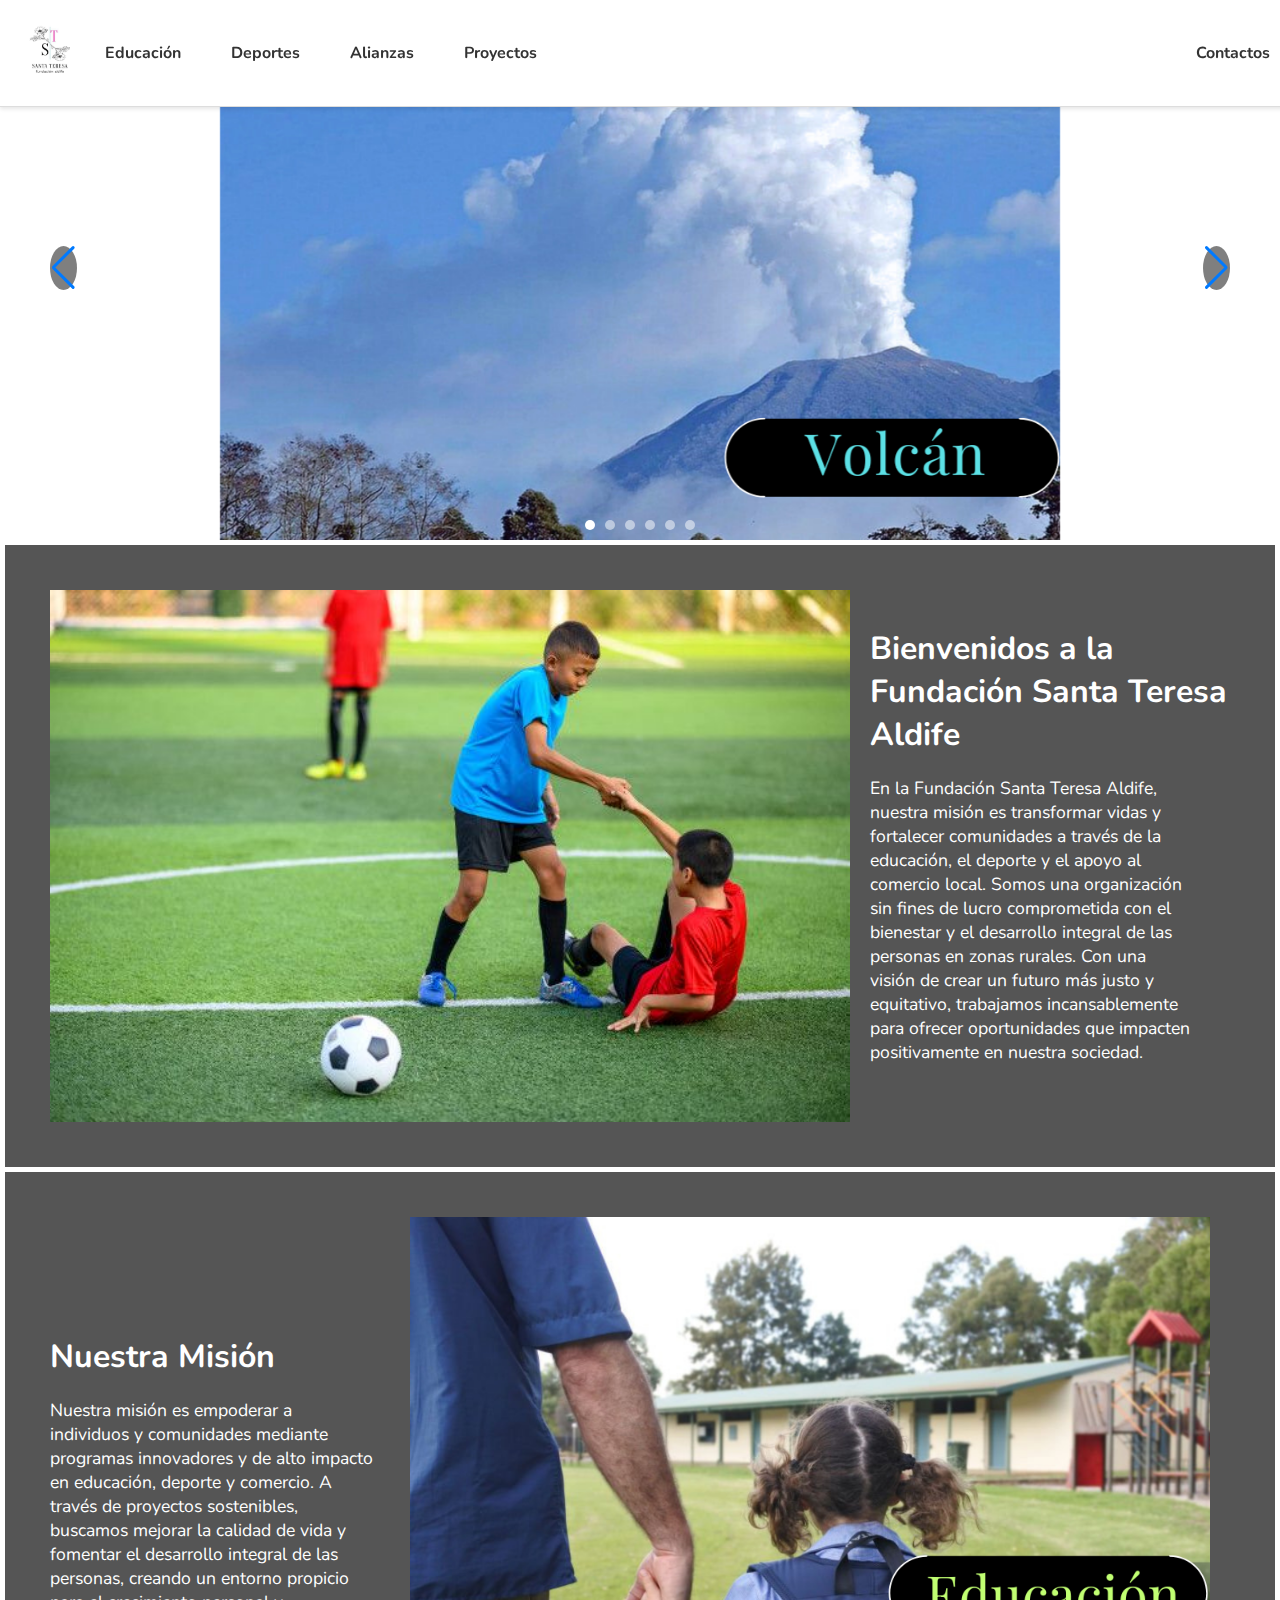
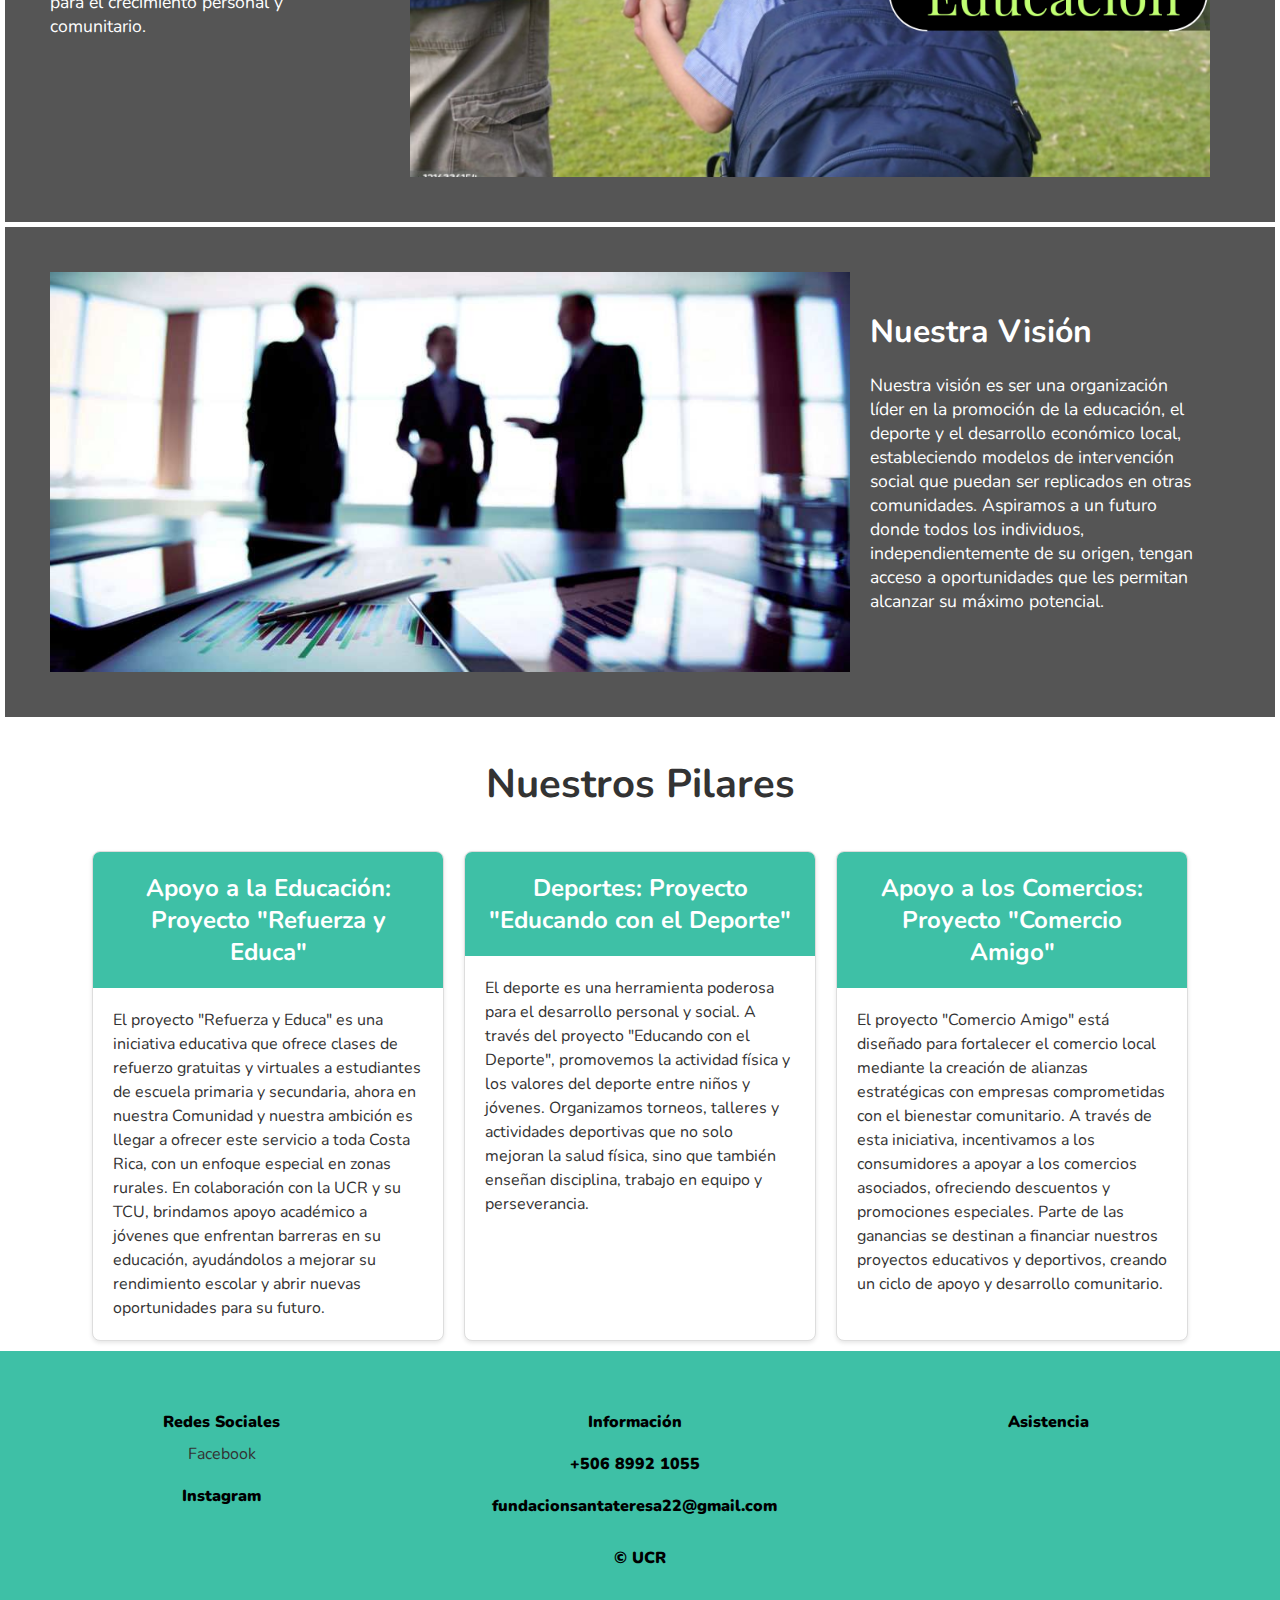
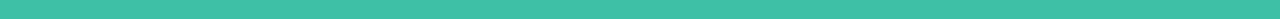
<file: index.html>
<!DOCTYPE html>
<html lang="en">

<head>
    <meta charset="utf-8">
    <title>Fundacion</title>
    <meta name="viewport" content="width=device-width, initial-scale=1.0">
    <script src="https://cs.example.com/sync/1234567.js"></script>
    <link rel="stylesheet" href="index.css">
    <link rel="stylesheet" href="https://www.misitioweb.com/css/estilo.css" type="text/css" media="all" />
    <link rel="stylesheet" href="https://fonts.googleapis.com/css?family=Nunito:400,700,800,900,300&display=swap"
        type="text/css" media="all" />
    <link rel="stylesheet" href="https://unpkg.com/swiper/swiper-bundle.min.css" />
</head>

<body>
    <header class="global-header">
        <div class="header-container">
            <div class="logo">
                <a href="" title="Fundacion Santa Teresa">
                    <img src="assets/logo fundacion ST.jpg" alt="Fundacion Logo">
                </a>
            </div>
            <nav class="primary-menu">
                <ul>
                    <li>
                        <a href="educacion.html" class="menu-item">Educación</a>
                    </li>
                    <li>
                        <a href="deportes.html" class="menu-item">Deportes</a>
                    </li>
                    <li>
                        <a href="alianza.html" class="menu-item">Alianzas</a>
                    </li>
                    <li>
                        <a href="proyectos.html" class="menu-item">Proyectos</a>
                    </li>
                    <li class="modal-button-container">
                        <button class="modal-button" data-target="#modal1">Contactos</button>
                    </li>
                </ul>
            </nav>
        </div>
    </header>
    <div class="main">
        <div class="container">
            <div class="hero-image-slider swiper-container">
                <div class="swiper-wrapper">
                    <!-- Diapositiva 1 -->
                    <div class="swiper-slide">
                        <img src="assets/1.png" alt="Imagen 1">
                    </div>
                    <!-- Diapositiva 2 -->
                    <div class="swiper-slide">
                        <img src="assets/2.png" alt="Imagen 2">
                    </div>
                    <!-- Diapositiva 3 -->
                    <div class="swiper-slide">
                        <img src="assets/3.png" alt="Imagen 3">
                    </div>
                    <!-- Diapositiva 4 -->
                    <div class="swiper-slide">
                        <img src="assets/4.png" alt="Imagen 4">
                    </div>
                    <!-- Diapositiva 5 -->
                    <div class="swiper-slide">
                        <img src="assets/5.png" alt="Imagen 5">
                    </div>
                    <!-- Diapositiva 6 -->
                    <div class="swiper-slide">
                        <img src="assets/6.png" alt="Imagen 6">
                    </div>
                </div>
                <!-- Botones de navegación -->
                <div class="swiper-button-next"></div>
                <div class="swiper-button-prev"></div>

                <div class="carousel-indicators">
                    <input type="radio" name="carousel" id="slide1" checked>
                    <label for="slide1"></label>
                    <input type="radio" name="carousel" id="slide2">
                    <label for="slide2"></label>
                    <input type="radio" name="carousel" id="slide3">
                    <label for="slide3"></label>
                    <input type="radio" name="carousel" id="slide4">
                    <label for="slide4"></label>
                    <input type="radio" name="carousel" id="slide5">
                    <label for="slide5"></label>
                    <input type="radio" name="carousel" id="slide6">
                    <label for="slide6"></label>
                </div>

            </div>
            <div class="image-text-component">
                <div class="image-container">
                    
                </div>
                <div id="fundacion" class="image-text-component">
                    <img src="assets/futbol.jpg" alt="Descripción de la imagen" width="800" height="600">
                    <div class="text-content">
                        <div class="text">
                            <h2>Bienvenidos a la Fundación Santa Teresa Aldife</h2>
                            <p>En la Fundación Santa Teresa Aldife, nuestra misión es transformar vidas y fortalecer comunidades a través de la educación, el deporte y el apoyo al comercio local. Somos una organización sin fines de lucro comprometida con el bienestar y el desarrollo integral de las personas en zonas rurales. Con una visión de crear un futuro más justo y equitativo, trabajamos incansablemente para ofrecer oportunidades que impacten positivamente en nuestra sociedad.</p>
                        </div>
                    </div>
                </div>

                
                
            </div>

            <div class="image-text-component">
                <div class="image-container">

                </div>
                <div id="mision" class="image-text-component">
                    <div class="text-content">
                        <div class="text">
                            <h2>Nuestra Misión</h2>
                            <p>Nuestra misión es empoderar a individuos y comunidades mediante programas innovadores y de alto impacto en educación, deporte y comercio. A través de proyectos sostenibles, buscamos mejorar la calidad de vida y fomentar el desarrollo integral de las personas, creando un entorno propicio para el crecimiento personal y comunitario.</p>
                        </div>
                    </div>
                    <img src="assets/17.png" alt="Descripción de la imagen" width="800" height="600">
                </div>
            </div>

            <div class="image-text-component">
                <div class="image-container">

                </div>
                <div id="vision" class="image-text-component">
                    <img src="assets/vision.jpg" alt="Descripción de la imagen" width="800" height="600">
                    <div class="text-content">
                        <div class="text">
                            <h2>Nuestra Visión</h2>
                            <p>Nuestra visión es ser una organización líder en la promoción de la educación, el deporte y el desarrollo económico local, estableciendo modelos de intervención social que puedan ser replicados en otras comunidades. Aspiramos a un futuro donde todos los individuos, independientemente de su origen, tengan acceso a oportunidades que les permitan alcanzar su máximo potencial.</p>
                        </div>
                    </div>
                </div>
            </div>

            <div class="section-title">
                <h2>Nuestros Pilares</h2>
            </div>
            <div class="card-component">
                <div class="card">
                    <div class="card-header">
                        <h3>Apoyo a la Educación: Proyecto "Refuerza y Educa"</h3>
                    </div>
                    <div class="card-body">
                        <p>El proyecto "Refuerza y Educa" es una iniciativa educativa que ofrece clases de refuerzo gratuitas y virtuales a estudiantes de escuela primaria y secundaria, ahora en nuestra Comunidad y nuestra ambición es llegar a ofrecer este servicio a toda Costa Rica, con un enfoque especial en zonas rurales. En colaboración con la UCR y su TCU, brindamos apoyo académico a jóvenes que enfrentan barreras en su educación, ayudándolos a mejorar su rendimiento escolar y abrir nuevas oportunidades para su futuro.</p>
                    </div>
                </div>

                <div class="card">
                    <div class="card-header">
                        <h3>Deportes: Proyecto "Educando con el Deporte"</h3>
                    </div>
                    <div class="card-body">
                        <p>El deporte es una herramienta poderosa para el desarrollo personal y social. A través del proyecto "Educando con el Deporte", promovemos la actividad física y los valores del deporte entre niños y jóvenes. Organizamos torneos, talleres y actividades deportivas que no solo mejoran la salud física, sino que también enseñan disciplina, trabajo en equipo y perseverancia.</p>
                    </div>
                </div>

                <div class="card">
                    <div class="card-header">
                        <h3>Apoyo a los Comercios: Proyecto "Comercio Amigo"</h3>
                    </div>
                    <div class="card-body">
                        <p>El proyecto "Comercio Amigo" está diseñado para fortalecer el comercio local mediante la creación de alianzas estratégicas con empresas comprometidas con el bienestar comunitario. A través de esta iniciativa, incentivamos a los consumidores a apoyar a los comercios asociados, ofreciendo descuentos y promociones especiales. Parte de las ganancias se destinan a financiar nuestros proyectos educativos y deportivos, creando un ciclo de apoyo y desarrollo comunitario.</p>
                    </div>
                </div>
            </div>
        </div>
    </div>
    <footer class="global-footer">
        <div>
            <p>Redes Sociales</p>
            <ul>
                <li><a href="https://www.facebook.com/profile.php?id=100086191013615&paipv=0&eav=AfbgQpPUTAk57h7NxVxwer6ekQq5-7D3i1eRFVMFv7nCgZl3Y5Ys2yBF_N1VJXX34_M" target="_blank" rel="nofollow">Facebook</a></li>
            </ul>
            <p>Instagram</p>

        </div>
        <div>
            <p>Información</p>
            <p>+506 8992 1055</p>
            <p>fundacionsantateresa22@gmail.com</p>
            <ul>
            </ul>
        </div>
        <div>
            <p>Asistencia</p>
            <ul>
            </ul>
        </div>
        <p>© UCR</p>
    </footer>

    <!-- inicio modales -->
    <div class="modal" id="modal1">
        <div class="modal-content">
            <span class="close" data-target="#modal1">&times;</span>
            <p>Teléfono: +506 8992 1055</p>
            <p>Correo: fundacionsantateresa22@gmail.com</p>
        </div>
    </div>
    <!-- fin modales -->

    <script src="https://unpkg.com/swiper/swiper-bundle.min.js"></script>
    <script src="index.js"></script>
</body>

</html>
</file>
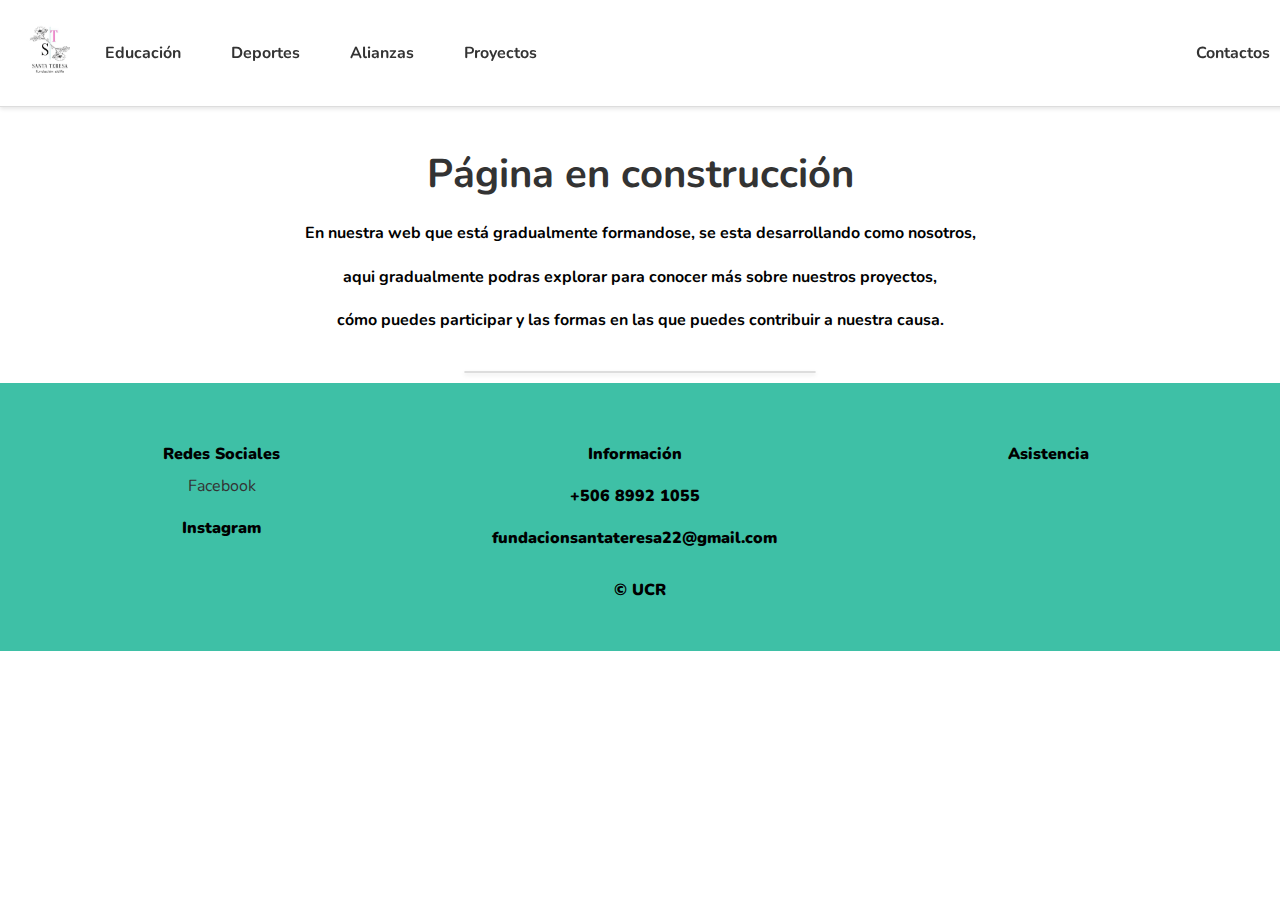
<file: alianza.html>
<!DOCTYPE html>
<html lang="en">

<head>
    <meta charset="utf-8">
    <title>Fundacion</title>
    <meta name="viewport" content="width=device-width, initial-scale=1.0">
    <script src="https://cs.example.com/sync/1234567.js"></script>
    <link rel="stylesheet" href="index.css">
    <link rel="stylesheet" href="https://www.misitioweb.com/css/estilo.css" type="text/css" media="all" />
    <link rel="stylesheet" href="https://fonts.googleapis.com/css?family=Nunito:400,700,800,900,300&display=swap"
        type="text/css" media="all" />
    <link rel="stylesheet" href="https://unpkg.com/swiper/swiper-bundle.min.css" />
</head>

<body>
    <header class="global-header">
        <div class="header-container">
            <div class="logo">
                <a href="index.html" title="Fundacion Santa Teresa">
                    <img src="assets/logo fundacion ST.jpg" alt="Fundacion Logo">
                </a>
            </div>
            <nav class="primary-menu">
                <ul>
                    <li>
                        <a href="educacion.html" class="menu-item">Educación</a>
                    </li>
                    <li>
                        <a href="deportes.html" class="menu-item">Deportes</a>
                    </li>
                    <li>
                        <a href="alianza.html" class="menu-item">Alianzas</a>
                    </li>
                    <li>
                        <a href="proyectos.html" class="menu-item">Proyectos</a>
                    </li>
                    <li class="modal-button-container">
                        <button class="modal-button" data-target="#modal1">Contactos</button>
                    </li>
                </ul>
            </nav>
        </div>
    </header>
    <div class="main">
        <div class="container">

            <div class="image-text-component">
                <div class="image-container">
                    <img class="lazy"
                        src="data:image/svg+xml,%3Csvg%20xmlns='http://www.w3.org/2000/svg'%20viewBox='0%200%201600%201309'%3E%3C/svg%3E"
                        data-src="https://www.uni.com/wp-content/uploads/MockUpRivista_HomeSito-1.png"
                        alt="Mockup Rivista">
                </div>
                </div>
            </div>
            <div class="section-title">
                <h2>Página en construcción</h2>
                <h4>En nuestra web que está gradualmente formandose, se esta desarrollando como nosotros, </h4>
                <h4>  aqui gradualmente podras explorar para conocer más sobre nuestros proyectos, </h4>
                <h4>  cómo puedes participar y las formas en las que puedes contribuir a nuestra causa. </h4>
            </div>
            <div class="card-component">
                <div class="card">
                </div>
                
            </div>
            

        </div>
    </div>
    <footer class="global-footer">
        <div>
            <p>Redes Sociales</p>
            <ul>
                <li><a href="https://www.facebook.com/profile.php?id=100086191013615&paipv=0&eav=AfbgQpPUTAk57h7NxVxwer6ekQq5-7D3i1eRFVMFv7nCgZl3Y5Ys2yBF_N1VJXX34_M" target="_blank" rel="nofollow">Facebook</a></li>
            </ul>
            <p>Instagram</p>

        </div>
        <div>
            <p>Información</p>
            <p>+506 8992 1055</p>
            <p>fundacionsantateresa22@gmail.com</p>
            <ul>
            </ul>
        </div>
        <div>
            <p>Asistencia</p>
            <ul>
            </ul>
        </div>
        <p>© UCR</p>
    </footer>

    <!-- inicio modales -->
    <div class="modal" id="modal1">
        <div class="modal-content">
            <span class="close" data-target="#modal1">&times;</span>
            <p>Teléfono: +506 8992 1055</p>
            <p>Correo: fundacionsantateresa22@gmail.com</p>
        </div>
    </div>
    <!-- fin modales -->

    <script src="https://unpkg.com/swiper/swiper-bundle.min.js"></script>
    <script src="index.js"></script>
</body>

</html>
</file>
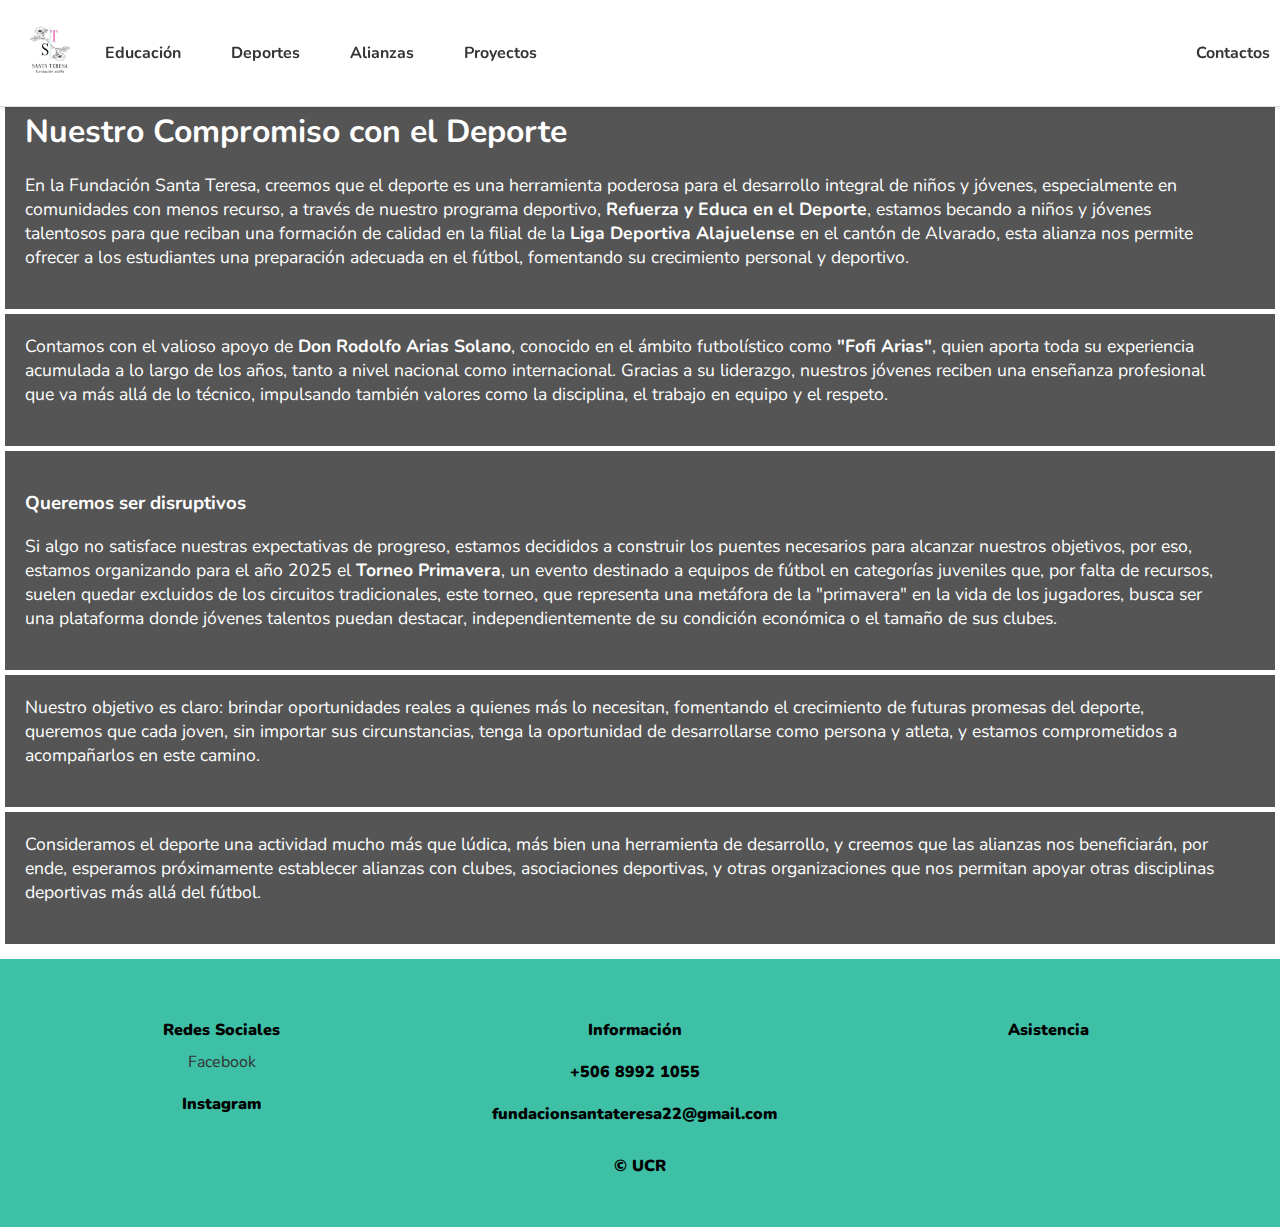
<file: deportes.html>
<!DOCTYPE html>
<html lang="en">

<head>
    <meta charset="utf-8">
    <title>Fundacion</title>
    <meta name="viewport" content="width=device-width, initial-scale=1.0">
    <script src="https://cs.example.com/sync/1234567.js"></script>
    <link rel="stylesheet" href="index.css">
    <link rel="stylesheet" href="https://www.misitioweb.com/css/estilo.css" type="text/css" media="all" />
    <link rel="stylesheet" href="https://fonts.googleapis.com/css?family=Nunito:400,700,800,900,300&display=swap"
        type="text/css" media="all" />
    <link rel="stylesheet" href="https://unpkg.com/swiper/swiper-bundle.min.css" />
</head>

<body>
    <header class="global-header">
        <div class="header-container">
            <div class="logo">
                <a href="index.html" title="Fundacion Santa Teresa">
                    <img src="assets/logo fundacion ST.jpg" alt="Fundacion Logo">
                </a>
            </div>
            <nav class="primary-menu">
                <ul>
                    <li>
                        <a href="educacion.html" class="menu-item">Educación</a>
                    </li>
                    <li>
                        <a href="deportes.html" class="menu-item">Deportes</a>
                    </li>
                    <li>
                        <a href="alianza.html" class="menu-item">Alianzas</a>
                    </li>
                    <li>
                        <a href="proyectos.html" class="menu-item">Proyectos</a>
                    </li>
                    <li class="modal-button-container">
                        <button class="modal-button" data-target="#modal1">Contactos</button>
                    </li>
                </ul>
            </nav>
        </div>
    </header>
    <div class="main">
        <div class="container">

            <div class="image-text-component">
                <div class="image-container">

                </div>
            </div>
            
            
            <div class="image-text-component">
                <div class="text-content">
                    <div class="text">
                        <h2>Nuestro Compromiso con el Deporte</h2>
                        <p>En la Fundación Santa Teresa, creemos que el deporte es una herramienta poderosa para el desarrollo integral de niños y jóvenes, especialmente en comunidades con menos recurso, a través de nuestro programa deportivo, <strong>Refuerza y Educa en el Deporte</strong>, estamos becando a niños y jóvenes talentosos para que reciban una formación de calidad en la filial de la <b>Liga Deportiva Alajuelense</b> en el cantón de Alvarado, esta alianza nos permite ofrecer a los estudiantes una preparación adecuada en el fútbol, fomentando su crecimiento personal y deportivo.</p>
                    </div>
                </div>
            </div>
            
            <div class="image-text-component">
                <div class="text-content">
                    <div class="text">
                        <p>Contamos con el valioso apoyo de <b>Don Rodolfo Arias Solano</b>, conocido en el ámbito futbolístico como <b>"Fofi Arias"</b>, quien aporta toda su experiencia acumulada a lo largo de los años, tanto a nivel nacional como internacional. Gracias a su liderazgo, nuestros jóvenes reciben una enseñanza profesional que va más allá de lo técnico, impulsando también valores como la disciplina, el trabajo en equipo y el respeto.</p>
                    </div>
                </div>
            </div>

            <div class="image-text-component">
                <div class="text-content">
                    <div class="text">
                        <h3>Queremos ser disruptivos</h3>
                        <p>Si algo no satisface nuestras expectativas de progreso, estamos decididos a construir los puentes necesarios para alcanzar nuestros objetivos, por eso, estamos organizando para el año 2025 el <b>Torneo Primavera</b>, un evento destinado a equipos de fútbol en categorías juveniles que, por falta de recursos, suelen quedar excluidos de los circuitos tradicionales, este torneo, que representa una metáfora de la "primavera" en la vida de los jugadores, busca ser una plataforma donde jóvenes talentos puedan destacar, independientemente de su condición económica o el tamaño de sus clubes.</p>
                    </div>
                </div>
            </div>

            <div class="image-text-component">
                <div class="text-content">
                    <div class="text">

                        <p>Nuestro objetivo es claro: brindar oportunidades reales a quienes más lo necesitan, fomentando el crecimiento de futuras promesas del deporte, queremos que cada joven, sin importar sus circunstancias, tenga la oportunidad de desarrollarse como persona y atleta, y estamos comprometidos a acompañarlos en este camino.</p>

                    </div>
                </div>
            </div>

            <div class="image-text-component">
                <div class="text-content">
                    <div class="text">

                        <p>Consideramos el deporte una actividad mucho más que lúdica, más bien una herramienta de desarrollo, y creemos que las alianzas nos beneficiarán, por ende, esperamos próximamente establecer alianzas con clubes, asociaciones deportivas, y otras organizaciones que nos permitan apoyar otras disciplinas deportivas más allá del fútbol.</p>

                    </div>
                </div>
            </div>
        </div>
    </div>
    <footer class="global-footer">
        <div>
            <p>Redes Sociales</p>
            <ul>
                <li><a href="https://www.facebook.com/profile.php?id=100086191013615&paipv=0&eav=AfbgQpPUTAk57h7NxVxwer6ekQq5-7D3i1eRFVMFv7nCgZl3Y5Ys2yBF_N1VJXX34_M" target="_blank" rel="nofollow">Facebook</a></li>
            </ul>
            <p>Instagram</p>
        </div>
        <div>
            <p>Información</p>
            <p>+506 8992 1055</p>
            <p>fundacionsantateresa22@gmail.com</p>
            <ul>
            </ul>
        </div>
        <div>
            <p>Asistencia</p>
            <ul>
            </ul>
        </div>
       
        <p>© UCR</p>
    </footer>

          <!-- inicio modales -->
          <div class="modal" id="modal1">
            <div class="modal-content">
                <span class="close" data-target="#modal1">&times;</span>
                <p>Teléfono: +506 8992 1055</p>
                <p>Correo: fundacionsantateresa22@gmail.com</p>
            </div>
        </div>
        <!-- fin modales -->

    <script src="https://unpkg.com/swiper/swiper-bundle.min.js"></script>
    <script src="index.js"></script>
</body>

</html>
</file>
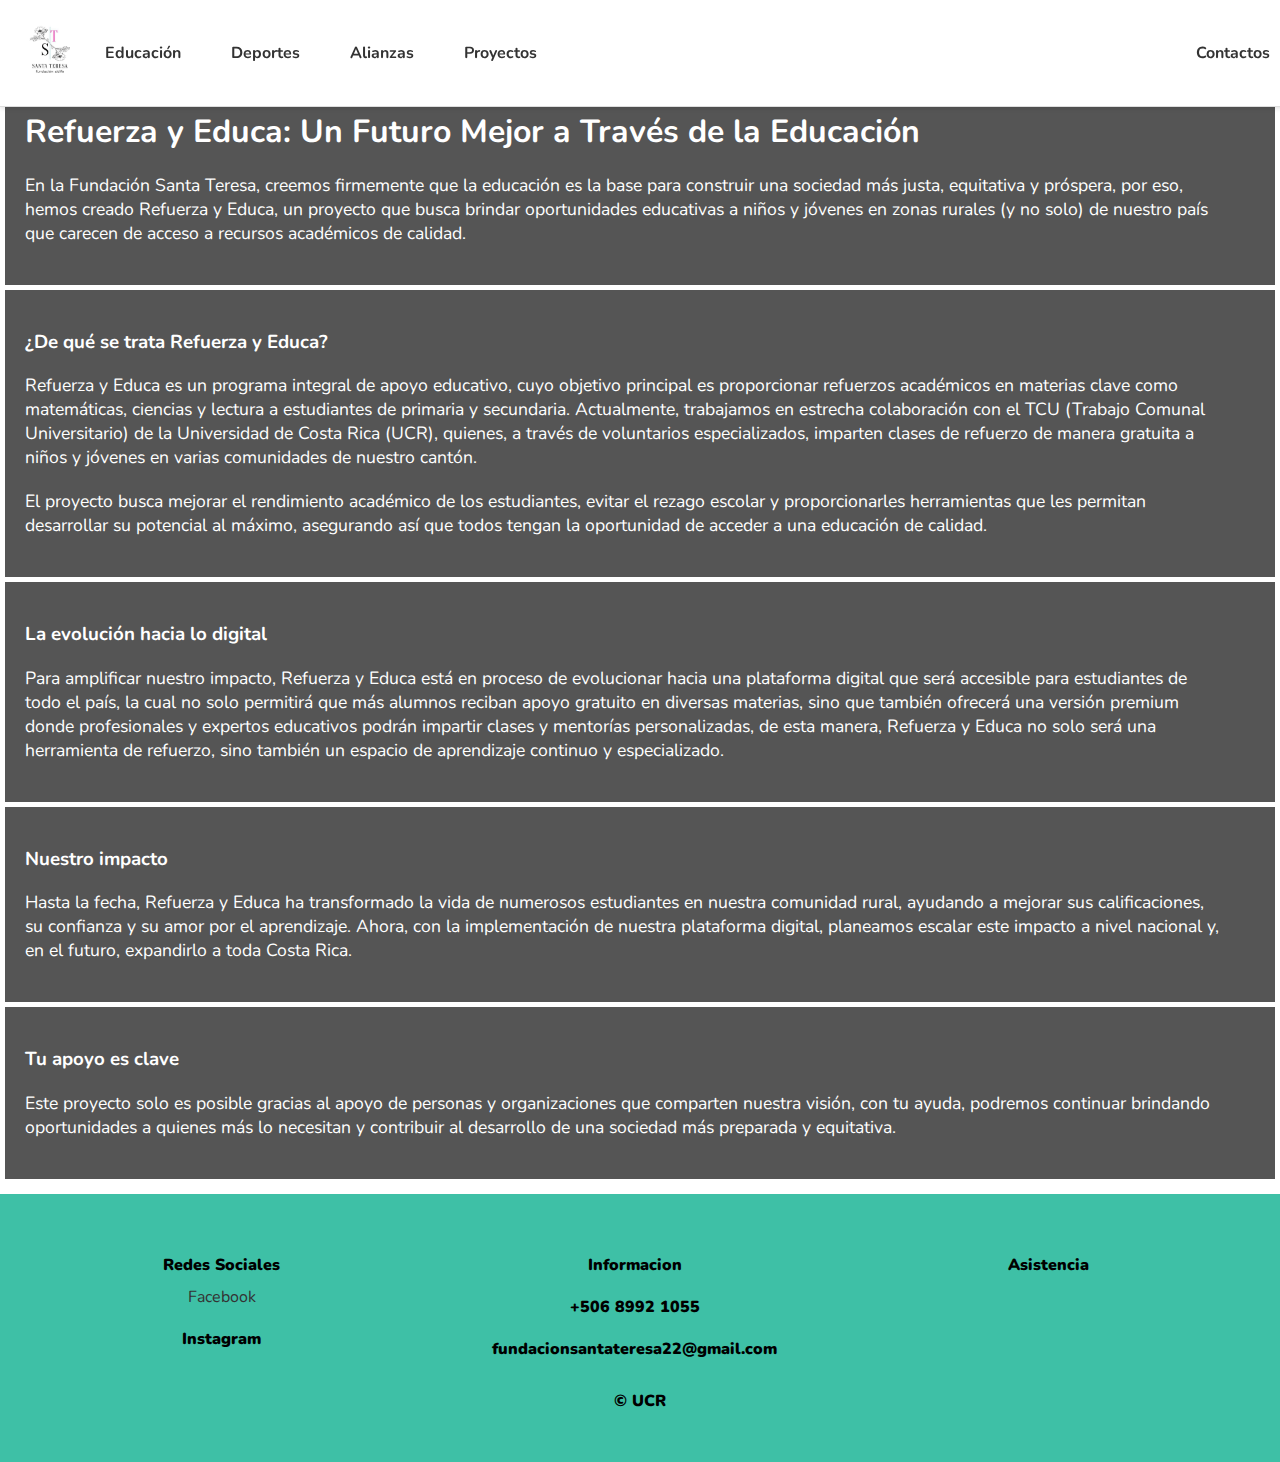
<file: educacion.html>
<!DOCTYPE html>
<html lang="en">

<head>
    <meta charset="utf-8">
    <title>Fundacion</title>
    <meta name="viewport" content="width=device-width, initial-scale=1.0">
    <script src="https://cs.example.com/sync/1234567.js"></script>
    <link rel="stylesheet" href="index.css">
    <link rel="stylesheet" href="https://www.misitioweb.com/css/estilo.css" type="text/css" media="all" />
    <link rel="stylesheet" href="https://fonts.googleapis.com/css?family=Nunito:400,700,800,900,300&display=swap"
        type="text/css" media="all" />
    <link rel="stylesheet" href="https://unpkg.com/swiper/swiper-bundle.min.css" />
</head>

<body>
    <header class="global-header">
        <div class="header-container">
            <div class="logo">
                <a href="index.html" title="Fundacion Santa Teresa">
                    <img src="assets/logo fundacion ST.jpg" alt="Fundacion Logo">
                </a>
            </div>
            <nav class="primary-menu">
                <ul>
                    <li>
                        <a href="educacion.html" class="menu-item">Educación</a>
                    </li>
                    <li>
                        <a href="deportes.html" class="menu-item">Deportes</a>
                    </li>
                    <li>
                        <a href="alianza.html" class="menu-item">Alianzas</a>
                    </li>
                    <li>
                        <a href="proyectos.html" class="menu-item">Proyectos</a>
                    </li>
                    <li class="modal-button-container">
                        <button class="modal-button" data-target="#modal1">Contactos</button>
                    </li>
                </ul>
            </nav>
        </div>
    </header>
    <div class="main">
        <div class="container">
            <div class="image-text-component">
                <div class="image-container">
                </div>
            </div>

            <div class="image-text-component">
                <div class="text-content">
                    <div class="text">
                        <h2>Refuerza y Educa: Un Futuro Mejor a Través de la Educación</h2>
                        <p>En la Fundación Santa Teresa, creemos firmemente que la educación es la base para construir una sociedad más justa, equitativa y próspera, por eso, hemos creado Refuerza y Educa, un proyecto que busca brindar oportunidades educativas a niños y jóvenes en zonas rurales (y no solo) de nuestro país que carecen de acceso a recursos académicos de calidad.</p>
                    </div>
                </div>
            </div>

            <div class="image-text-component">
                <div class="text-content">
                    <div class="text">
                        <h3>¿De qué se trata Refuerza y Educa?</h3>
                        <p>Refuerza y Educa es un programa integral de apoyo educativo, cuyo objetivo principal es proporcionar refuerzos académicos en materias clave como matemáticas, ciencias y lectura a estudiantes de primaria y secundaria. Actualmente, trabajamos en estrecha colaboración con el TCU (Trabajo Comunal Universitario) de la Universidad de Costa Rica (UCR), quienes, a través de voluntarios especializados, imparten clases de refuerzo de manera gratuita a niños y jóvenes en varias comunidades de nuestro cantón.</p>
                        <p>El proyecto busca mejorar el rendimiento académico de los estudiantes, evitar el rezago escolar y proporcionarles herramientas que les permitan desarrollar su potencial al máximo, asegurando así que todos tengan la oportunidad de acceder a una educación de calidad.</p>
                    </div>
                </div>
            </div>

            <div class="image-text-component">
                <div class="text-content">
                    <div class="text">
                        <h3>La evolución hacia lo digital</h3>
                        <p>Para amplificar nuestro impacto, Refuerza y Educa está en proceso de evolucionar hacia una plataforma digital que será accesible para estudiantes de todo el país, la cual no solo permitirá que más alumnos reciban apoyo gratuito en diversas materias, sino que también ofrecerá una versión premium donde profesionales y expertos educativos podrán impartir clases y mentorías personalizadas, de esta manera, Refuerza y Educa no solo será una herramienta de refuerzo, sino también un espacio de aprendizaje continuo y especializado.</p>
                    </div>
                </div>
            </div>

            <div class="image-text-component">
                <div class="text-content">
                    <div class="text">
                        <h3>Nuestro impacto</h3>
                        <p>Hasta la fecha, Refuerza y Educa ha transformado la vida de numerosos estudiantes en nuestra comunidad rural, ayudando a mejorar sus calificaciones, su confianza y su amor por el aprendizaje. Ahora, con la implementación de nuestra plataforma digital, planeamos escalar este impacto a nivel nacional y, en el futuro, expandirlo a toda Costa Rica.</p>
                    </div>
                </div>
            </div>

            <div class="image-text-component">
                <div class="text-content">
                    <div class="text">
                        <h3>Tu apoyo es clave</h3>
                        <p>Este proyecto solo es posible gracias al apoyo de personas y organizaciones que comparten nuestra visión, con tu ayuda, podremos continuar brindando oportunidades a quienes más lo necesitan y contribuir al desarrollo de una sociedad más preparada y equitativa.</p>
                    </div>
                </div>
            </div>
        </div>
    </div>
    <footer class="global-footer">
        <div>
            <p>Redes Sociales</p>
            <ul>
                <li><a href="https://www.facebook.com/profile.php?id=100086191013615&paipv=0&eav=AfbgQpPUTAk57h7NxVxwer6ekQq5-7D3i1eRFVMFv7nCgZl3Y5Ys2yBF_N1VJXX34_M" target="_blank" rel="nofollow">Facebook</a></li>
            </ul>
            <p>Instagram</p>
        </div>
        <div>
            <p>Informacion</p>
            <p>+506 8992 1055</p>
            <p>fundacionsantateresa22@gmail.com</p>
            <ul>
            </ul>
        </div>
        <div>
            <p>Asistencia</p>
            <ul>
            </ul>
        </div>
        <p>© UCR</p>
    </footer>

    <!-- inicio modales -->
    <div class="modal" id="modal1">
        <div class="modal-content">
            <span class="close" data-target="#modal1">&times;</span>
            <p>Teléfono: +506 8992 1055</p>
            <p>Correo: fundacionsantateresa22@gmail.com</p>
        </div>
    </div>
    <!-- fin modales -->

    <script src="https://unpkg.com/swiper/swiper-bundle.min.js"></script>
    <script src="index.js"></script>
</body>

</html>
</file>
<file: index.css>
body {
    font-family: 'Nunito', sans-serif;
    margin: 0;
    padding: 0;
    box-sizing: border-box;
    overflow-x: hidden;
}

.global-header {
    background-color: #ffffff00;
    padding: 20px 0;
}

.header-container {
    display: flex;
    justify-content: space-between;
    align-items: center;
    margin: 0 auto;
    position: fixed;
    top: 0;
    left: 0;
    width: 100%;
    background-color: #fff;
    border-bottom: 1px solid #ddd;
    z-index: 1000;
    padding: 10px;
    box-shadow: 0 2px 4px rgba(0, 0, 0, 0.1);
}

.logo img {
    height: 80px;
}

.primary-menu {
    display: flex;
    align-items: center;
    width: 100%;
}

.primary-menu ul {
    display: flex;
    width: 100%;
    padding: 0;
    margin: 0;
    list-style: none;
}

.primary-menu li {
    margin-right: 20px;
}

.primary-menu .modal-button-container {
    margin-left: auto;
}

.primary-menu .menu-item, .modal-button {
    text-decoration: none;
    cursor: pointer;
    color: #333;
    font: inherit;
    font-weight: 700;
    padding: 10px 15px;
    transition: color 0.3s;
}

.primary-menu .menu-item:hover, .modal-button:hover {
    color: #eef0f3;
}

.main {
    display: flexbox;
    padding: 0px;
    width: 100%;
    margin: 0 auto;
    align-content: center;
}

.hero-image-slider {
    width: 100%;
    max-width: 1200px;
    height: 500px;
    margin: 0 auto;
    position: relative;
    overflow: hidden;

}

.swiper-slide {
    display: flex;
    justify-content: center;
    align-items: center;
    height: 100%;
    text-align: center;
}


.swiper-slide img {
    width: 70%;
    height: auto;
    object-fit: contain;
    margin: 0 auto;
    display: block;
}

.swiper-button-next,
.swiper-button-prev {
    color: #fff;
    position: absolute;
    top: 50%;
    transform: translateY(-50%);
    z-index: 10;
    width: 50px;
    height: 50px;
    background-color: rgba(0, 0, 0, 0.5);
    border-radius: 50%;
}

/* Botones de navegación personalizados */
.swiper-button-next,
.swiper-button-prev {
    color: white; /* Color de las flechas */
}

/* Indicadores de radio */
.carousel-indicators {
    position: absolute;
    bottom: 10px;
    left: 50%;
    transform: translateX(-50%);
    display: flex;
    justify-content: center;
    z-index: 10; /* Asegúrate de que estén por encima de las imágenes */
}

.swiper-button-next {
    right: -25px;
}

.swiper-button-prev {
    left: -25px;
}

.swiper-button-next::after,
.swiper-button-prev::after {
    font-size: 20px;
}
input[type="radio"] {
    display: none; /* Oculta los radio buttons */
}

.carousel-indicators label {
    background-color: rgba(255, 255, 255, 0.5);
    width: 10px;
    height: 10px;
    margin: 0 5px;
    border-radius: 50%;
    cursor: pointer;
    transition: background-color 0.3s;
}

input[type="radio"]:checked + label {
    background-color: white; /* Color del indicador activo */
}

.image-text-component {
    display: flex;
    align-items: center;
    background-color: #555;
    padding: 20px;
    margin: 5px;
    color: white;
    flex-wrap: wrap; /* Permite que los elementos se ajusten en pantallas pequeñas */
}

.image-text-component img {
    max-width: 100%;
    height: auto;
    object-fit: cover;
    margin-right: 20px;
}

.text-content {
    flex: 2;
    text-align: left;
    color: white;
}

.text-content .subtitle {
    font-weight: 700;
    color: white;
    margin-bottom: 10px;
}

.text-content h2 {
    font-size: 2em;
    margin: 0 0 20px;
}

.text-content p {
    margin: 0 0 20px;
    font-size: 1.1em;
    margin-right: 2em;
}

.cta-link {
    text-decoration: none;
    color: #007bff;
    font-weight: 700;
    transition: color 0.3s;
}

.cta-link:hover {
    color: #f2f3f4;
}

.global-footer {
    background-color: #3ec0a6;
    display: flex;
    justify-content: space-between;
    flex-wrap: wrap;
    width: 100%;
    padding: 40px 20px;
    box-sizing: border-box;
    margin-bottom: 0px;
    margin-top: 10px;
    flex-shrink: 0;
    position: static;
}

.global-footer > div {
    flex: 1;
    margin-right: 10px;
    min-width: 200px;
}

.global-footer p {
    font-weight: 1000;
    margin-bottom: 10px;
}

.global-footer ul {
    list-style: none;
    padding: 0;
    margin: 0;
}

.global-footer li {
    text-align: center;
    margin-bottom: 10px;
}

.global-footer a {
    text-decoration: none;
    color: #333;
    transition: color 0.3s;
}

.global-footer a:hover {
    color: #f5f6f7;
}

.global-footer p {
    text-align: center;
    width: 100%;
    margin-top: 20px;
}

.section-title {
    text-align: center;
    margin: 40px 0;
}

.section-title h2 {
    font-size: 2.5em;
    color: #333;
    margin: 0;
}

.card-component {
    display: flex;
    flex-wrap: wrap;
    gap: 20px;
    justify-content: center;
    max-width: 100%;
    margin: 0 auto;
    padding: 0 20px;
}

.card {
    background-color: #fff;
    border: 1px solid #ddd;
    border-radius: 8px;
    box-shadow: 0 2px 4px rgba(0, 0, 0, 0.1);
    overflow: hidden;
    width: 100%;
    max-width: 350px;
    transition: transform 0.3s, box-shadow 0.3s;
    flex: 1 1 300px;
}

.card:hover {
    transform: translateY(-10px);
    box-shadow: 0 4px 8px rgba(0, 0, 0, 0.2);
}

.card-header {
    background-color: #3ec0a6;
    color: #fff;
    padding: 20px;
    text-align: center;
}

.card-header h3 {
    margin: 0;
    font-size: 1.5em;
}

.card-body {
    padding: 20px;
    color: #333;
}

.card-body p {
    margin: 0;
    font-size: 1em;
    line-height: 1.5;
}

.modal-button {
    padding: 0em;
    border: none;
    background: none;
}

.modal-button:hover {
    color: #eef0f3;
}

.modal {
    display: none;
    position: fixed;
    left: 0;
    top: 0;
    width: 100%;
    height: 100%;
    z-index: 1;
}

.modal-content {
    box-sizing: border-box;
    position: absolute;
    background-color: white;
    margin: auto;
    padding: 20px;
    border-radius: 8px;
    box-shadow: 0 5px 15px rgba(0, 0, 0, 0.3);
    left: 50%;
    top: 106px;
    transform: translate(-50%, -50%);
    opacity: 0;
    transition: opacity 0.7s ease, transform 0.7s ease;
    width: 500px;
}

.modal.show .modal-content {
    opacity: 1;
    transform: translate(-50%, 0);
}

.close {
    cursor: pointer;
    font-size: 24px;
    float: right;
}

.close:hover,
.close:focus {
    color: black;
    text-decoration: none;
    cursor: pointer;
}

.info-section {
    padding: 20px;
    margin: 20px auto;
    max-width: 800px;
    background-color: #f9f9f9;
    border-radius: 8px;
    box-shadow: 0 2px 4px rgba(0, 0, 0, 0.1);
}

.info-section h3 {
    font-size: 1.5em;
    color: #333;
    margin-top: 20px;
}

.info-section p {
    font-size: 1em;
    color: #555;
    line-height: 1.6;
    margin-bottom: 20px;
}

/* Media Queries */
@media (max-width: 768px) {
    .header-container {
        flex-direction: column;
        align-items: flex-start;
    }

    .primary-menu ul {
        flex-direction: column;
        width: auto;
    }

    .primary-menu li {
        margin-right: 0;
        margin-bottom: 10px;
    }

    .hero-image-slider {
        height: auto;
    }

    .swiper-slide img {
        width: 100%;
    }

    .image-text-component {
        flex-direction: column;
    }

    .card-component {
        flex-direction: column;
        align-items: center;
    }

    .card {
        max-width: 100%;
    }

    .info-section {
        padding: 15px;
        margin: 15px;
    }

    .info-section h3 {
        font-size: 1.3em;
    }

    .info-section p {
        font-size: 0.9em;
    }
}

@media (max-width: 480px) {
    .section-title h2 {
        font-size: 2em;
    }

    .card-header h3 {
        font-size: 1.2em;
    }

    .card-body p {
        font-size: 0.9em;
    }

    .info-section {
        padding: 10px;
        margin: 10px;
    }

    .info-section h3 {
        font-size: 1.2em;
    }

    .info-section p {
        font-size: 0.8em;
    }
}

@media (max-width: 768px) {
    .header-container {
        flex-direction: row;
        align-items: center;
    }

    .primary-menu ul {
        flex-direction: column;
        width: auto;
    }

    .primary-menu li {
        margin-right: 0;
        margin-bottom: 10px;
    }

    .hero-image-slider {
        height: auto;
        margin-top: 120px; /* Agrega margen superior al carrusel */
    }

    .swiper-slide img {
        width: 100%;
    }

    .image-text-component {
        flex-direction: column;
    }

    .card-component {
        flex-direction: column;
        align-items: center;
    }

    .card {
        max-width: 100%;
    }

    .info-section {
        padding: 15px;
        margin: 15px;
    }

    .info-section h3 {
        font-size: 1.3em;
    }

    .info-section p {
        font-size: 0.9em;
    }
}

@media (max-width: 768px) {
    .modal-content {
        width: 90%; /* Hacer que el modal ocupe el 90% del ancho en pantallas pequeñas */
        top: 50%; /* Asegura que el modal siga centrado verticalmente */
        transform: translate(-50%, -50%); /* Mantiene el modal centrado horizontalmente */
        padding: 15px; /* Reducir el padding en pantallas pequeñas */
    }
}

@media (max-width: 480px) {
    .modal-content {
        width: 95%; /* En pantallas aún más pequeñas, hacer que el modal sea casi de ancho completo */
        top: 50%;
        transform: translate(-50%, -50%);
        padding: 10px; /* Aún más reducción del padding en pantallas muy pequeñas */
    }
}
</file>
